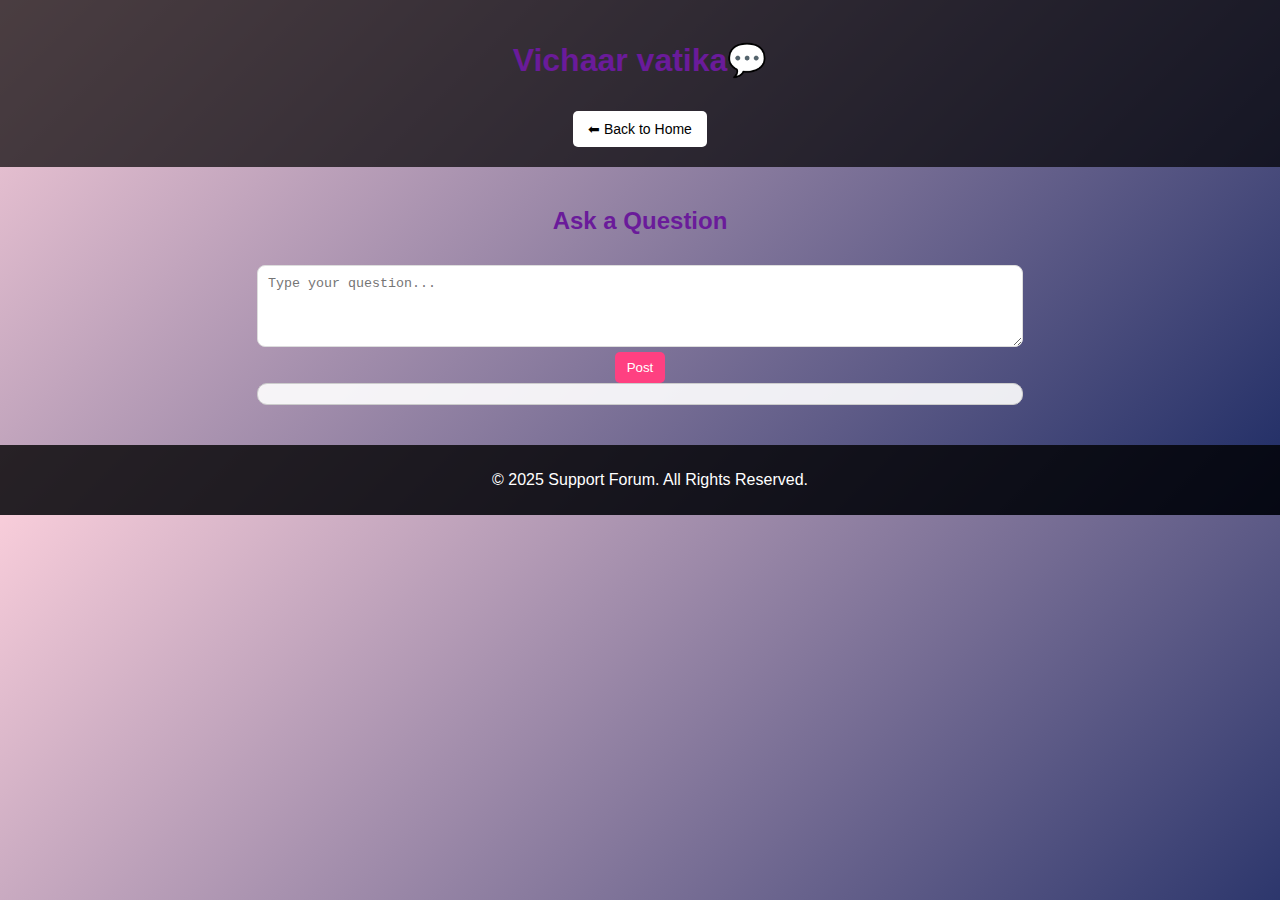
<file: feed.html>
<!DOCTYPE html>
<html lang="en">
<head>
    <meta charset="UTF-8">
    <meta name="viewport" content="width=device-width, initial-scale=1.0">
    <title>Support Forum</title>
    <link rel="stylesheet" href="styles.css">
    <style>
        body {
            font-family: 'Poppins', sans-serif;
            margin: 0;
            padding: 0;
            text-align: center;
            background: linear-gradient(135deg, #f8cdda, #1d2b64);
            color: #222;
        }
        header {
            background: rgba(0, 0, 0, 0.7);
            padding: 20px;
            color: white;
            display: flex;
            flex-direction: column;
            align-items: center;
            text-align: center;
        }
        .back-button {
            background: white;
            color: black;
            padding: 10px 15px;
            border: none;
            border-radius: 5px;
            cursor: pointer;
            font-size: 14px;
            margin-top: 10px;
        }
        .forum-container {
            display: flex;
            flex-direction: column;
            align-items: center;
            padding: 20px;
        }
        .forum-post {
            background: rgba(255, 255, 255, 0.95);
            padding: 15px;
            border-radius: 10px;
            box-shadow: 0 4px 10px rgba(0, 0, 0, 0.3);
            width: 60%;
            margin-bottom: 15px;
            position: relative;
            text-align: left;
        }
        .comment-btn, .edit-btn, .delete-btn, .answer-btn {
            background: #ff4081;
            color: white;
            border: none;
            padding: 8px 12px;
            border-radius: 5px;
            cursor: pointer;
            margin-top: 5px;
        }
        .edit-btn {
            background: #2196F3;
        }
        .delete-btn {
            background: #f44336;
        }
        .answer-btn {
            background: #4caf50;
        }
        textarea {
            width: 60%;
            height: 60px;
            margin-top: 10px;
            border-radius: 8px;
            padding: 10px;
            border: 1px solid #ddd;
        }
        .answers-container {
            padding-left: 20px;
            margin-top: 10px;
        }
        #questions-container {
            width: 60%;
            max-height: 300px;
            overflow-y: auto;
            border: 1px solid #ccc;
            padding: 10px;
            border-radius: 10px;
            background: rgba(255, 255, 255, 0.9);
        }
        footer {
            background: rgba(0, 0, 0, 0.8);
            color: white;
            padding: 10px;
            margin-top: 20px;
        }
    </style>
</head>
<body>
    <header>
        <h1>Vichaar vatika💬</h1>
        <button class="back-button" onclick="window.location.href='index.html'">⬅ Back to Home</button>
    </header>
    <section class="forum-container">
        <h2>Ask a Question</h2>
        <textarea id="question-input" placeholder="Type your question..."></textarea>
        <button class="comment-btn" onclick="postQuestion()">Post</button>

        <div id="questions-container"></div> <!-- Questions yahan show hongi -->
    </section>
    <footer>
        <p>&copy; 2025 Support Forum. All Rights Reserved.</p>
    </footer>

    <script>
        document.addEventListener("DOMContentLoaded", loadQuestions);

        function postQuestion() {
            const questionInput = document.getElementById("question-input");
            const questionText = questionInput.value.trim();

            if (questionText === "") {
                alert("Please enter a valid question!");
                return;
            }

            // Create a new question object
            const questionObj = { text: questionText, answers: [] };
            let questions = JSON.parse(localStorage.getItem("questions")) || [];
            questions.push(questionObj);
            localStorage.setItem("questions", JSON.stringify(questions));

            renderQuestions();
            questionInput.value = "";
        }

        function renderQuestions() {
            const questionsContainer = document.getElementById("questions-container");
            questionsContainer.innerHTML = "";

            let questions = JSON.parse(localStorage.getItem("questions")) || [];

            questions.forEach((questionObj, index) => {
                const questionDiv = document.createElement("div");
                questionDiv.classList.add("forum-post");

                const questionPara = document.createElement("p");
                questionPara.textContent = questionObj.text;

                // Edit button
                const editButton = document.createElement("button");
                editButton.textContent = "Edit";
                editButton.classList.add("edit-btn");
                editButton.onclick = function() {
                    const newQuestion = prompt("Edit your question:", questionPara.textContent);
                    if (newQuestion !== null && newQuestion.trim() !== "") {
                        questions[index].text = newQuestion;
                        localStorage.setItem("questions", JSON.stringify(questions));
                        renderQuestions();
                    }
                };

                // Delete button
                const deleteButton = document.createElement("button");
                deleteButton.textContent = "Delete";
                deleteButton.classList.add("delete-btn");
                deleteButton.onclick = function() {
                    questions.splice(index, 1);
                    localStorage.setItem("questions", JSON.stringify(questions));
                    renderQuestions();
                };

                // Answer button
                const answerButton = document.createElement("button");
                answerButton.textContent = "Answer";
                answerButton.classList.add("answer-btn");
                answerButton.onclick = function() {
                    const answerInput = prompt("Type your answer:");
                    if (answerInput !== null && answerInput.trim() !== "") {
                        questions[index].answers.push(answerInput);
                        localStorage.setItem("questions", JSON.stringify(questions));
                        renderQuestions();
                    }
                };

                // Display answers
                const answersContainer = document.createElement("div");
                answersContainer.classList.add("answers-container");
                questionObj.answers.forEach(answer => {
                    const answerPara = document.createElement("p");
                    answerPara.textContent = `Answer: ${answer}`;
                    answersContainer.appendChild(answerPara);
                });

                // Append everything
                questionDiv.appendChild(questionPara);
                questionDiv.appendChild(editButton);
                questionDiv.appendChild(deleteButton);
                questionDiv.appendChild(answerButton);
                questionDiv.appendChild(answersContainer);
                questionsContainer.appendChild(questionDiv);
            });
        }

        function loadQuestions() {
            renderQuestions();
        }
    </script>
</body>
</html>
</file>
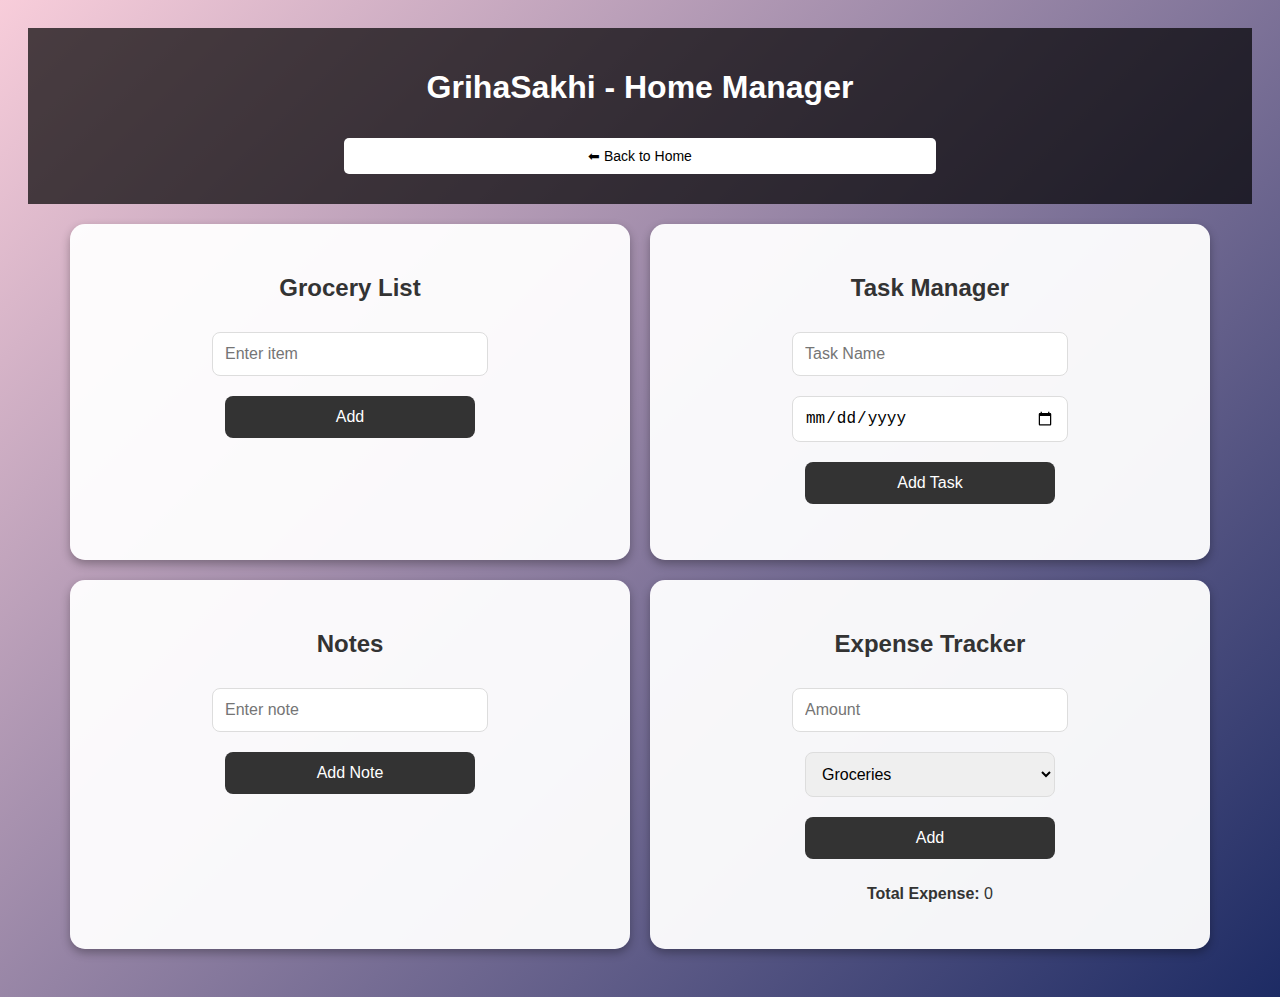
<file: home.html>
<!DOCTYPE html>
<html lang="en">
<head>
    <meta charset="UTF-8">
    <meta name="viewport" content="width=device-width, initial-scale=1.0">
    <title>GrihaSakhi - Home Manager</title>
    <style>
        body {
            font-family: 'Poppins', sans-serif;
            background: linear-gradient(135deg, #f8cdda, #1d2b64);
            text-align: center;
            padding: 20px;
            color: #333;
            transition: background 0.3s, color 0.3s;
        }
        body.dark-mode {
            background: linear-gradient(135deg, #1d2b64, #000);
            color: #fff;
        }
        header {
            background: rgba(0, 0, 0, 0.7);
            padding: 20px;
            color: white;
            animation: fadeIn 1s ease-in-out;
        }
        .container {
            display: flex;
            flex-wrap: wrap;
            justify-content: center;
            gap: 20px;
          
            padding: 20px;
        }
        .box {
            width: 100%;
            max-width: 500px;
            background: rgba(255, 255, 255, 0.95);
            padding: 30px;
            border-radius: 15px;
            box-shadow: 0 4px 10px rgba(0, 0, 0, 0.3);
            transition: transform 0.3s, box-shadow 0.3s;
            animation: fadeIn 1s ease-in-out;
        }
        body.dark-mode .box {
            background: rgba(0, 0, 0, 0.8);
            color: #fff;
        }
        .box:hover {
            transform: scale(1.05);
            box-shadow: 0 6px 15px rgba(0, 0, 0, 0.5);
        }
        h2 {
            color: #333;
        }
        body.dark-mode h2 {
            color: #fff;
        }
        input, button, select {
            width: 50%;
            margin: 10px 0;
            padding: 12px;
            border: 1px solid #ddd;
            border-radius: 8px;
            font-size: 16px;
        }
        
        button {
            background: #333;
            color: white;
            border: none;
            cursor: pointer;
            transition: 0.3s;
        }
        button:hover {
            background: #555;
        }
        .back-button {
            background: white;
            color: black;
            padding: 10px 15px;
            border: none;
            border-radius: 5px;
            cursor: pointer;
            font-size: 14px;
        }
        .dark-mode .back-button {
            background: #333;
            color: #fff;
        }
        .back-button:hover {
            background: #ddd;
        }
        ul {
            list-style: none;
            padding: 0;
        }
        li {
            background: #fff0f6;
            margin: 8px 0;
            padding: 12px;
            border-radius: 8px;
            display: flex;
            justify-content: space-between;
            align-items: center;
        }
        body.dark-mode li {
            background: #333;
            color: #fff;
        }
        li button {
            background: #333;
            padding: 8px;
            font-size: 14px;
            border-radius: 5px;
            color: white;
            cursor: pointer;
        }
        

        /* Notification styling */
        .notification {
            position: fixed;
            top: 20px;
            right: 20px;
            background: #4CAF50;
            color: white;
            padding: 15px;
            border-radius: 5px;
            display: none;
        }

        /* Animation */
        @keyframes fadeIn {
            from { opacity: 0; }
            to { opacity: 1; }
        }
    </style>
</head>
<body>
    <header>
        <h1>GrihaSakhi - Home Manager</h1>
        <button class="back-button" onclick="window.location.href='index.html'">⬅ Back to Home</button>
    </header>
    <div class="notification" id="notification">Feature added successfully!</div>
    <div class="container">
        
        <!-- Grocery List -->
        <div class="box">
            <h2>Grocery List</h2>
            <input type="text" id="groceryInput" placeholder="Enter item">
            <button onclick="addGrocery()">Add</button>
            <ul id="groceryList"></ul>
        </div>

        <!-- Task Manager -->
        <div class="box">
            <h2>Task Manager</h2>
            <input type="text" id="taskInput" placeholder="Task Name">
            <input type="date" id="taskDate">
            <button onclick="addTask()">Add Task</button>
            <ul id="taskList"></ul>
        </div>

        <!-- Notes -->
        <div class="box">
            <h2>Notes</h2>
            <input type="text" id="noteInput" placeholder="Enter note">
            <button onclick="addNote()">Add Note</button>
            <ul id="noteList"></ul>
        </div>

        <!-- Expense Tracker -->
        <div class="box">
            <h2>Expense Tracker</h2>
            <input type="number" id="expenseAmount" placeholder="Amount">
            <select id="expenseCategory">
                <option value="Groceries">Groceries</option>
                <option value="Utilities">Utilities</option>
                <option value="Entertainment">Entertainment</option>
                <option value="Other">Other</option>
            </select>
            <button onclick="addExpense()">Add</button>
            <ul id="expenseList"></ul>
            <p><strong>Total Expense:</strong> <span id="totalExpense">0</span></p>
        </div>
    </div>

    <script>
        document.addEventListener("DOMContentLoaded", function() {
            loadSavedData();
        });

        // Grocery List
        function addGrocery() {
            let input = document.getElementById("groceryInput");
            if (input.value.trim() === "") return;
            let list = document.getElementById("groceryList");
            let li = document.createElement("li");
            li.innerHTML = `${input.value} <button onclick="removeItem(this)">❌</button>`;
            list.appendChild(li);
            input.value = "";
            saveGroceryData();
        }

        // Task Manager
        function addTask() {
            let taskInput = document.getElementById("taskInput");
            let taskDate = document.getElementById("taskDate");
            if (taskInput.value.trim() === "" || taskDate.value === "") return;
            let list = document.getElementById("taskList");
            let li = document.createElement("li");
            li.innerHTML = `${taskInput.value} (Due: ${taskDate.value}) <button onclick="removeItem(this)">❌</button>`;
            list.appendChild(li);
            taskInput.value = "";
            taskDate.value = "";
            saveTaskData();
        }

        // Notes
        function addNote() {
            let noteInput = document.getElementById("noteInput");
            if (noteInput.value.trim() === "") return;
            let list = document.getElementById("noteList");
            let li = document.createElement("li");
            li.innerHTML = `${noteInput.value} <button onclick="removeItem(this)">❌</button>`;
            list.appendChild(li);
            noteInput.value = "";
            saveNoteData();
        }

        // Expense Tracker
        function addExpense() {
            let amount = document.getElementById("expenseAmount");
            let category = document.getElementById("expenseCategory").value;
            if (amount.value.trim() === "") return;
            let list = document.getElementById("expenseList");
            let li = document.createElement("li");
            li.innerHTML = `${amount.value} (${category}) <button onclick="removeItem(this)">❌</button>`;
            list.appendChild(li);
            updateTotalExpense();
            saveExpenseData();
        }

        // Common function to remove items (Grocery, Task, Note, Expense)
        function removeItem(button) {
            let listItem = button.parentElement;
            listItem.remove();
            saveAllData();
        }

        // Update total expenses
        function updateTotalExpense() {
            let total = 0;
            document.querySelectorAll("#expenseList li").forEach(item => {
                let amount = item.innerHTML.split(" ")[0];
                total += parseFloat(amount);
            });
            document.getElementById("totalExpense").textContent = total;
        }

        // Save data to localStorage
        function saveGroceryData() {
            localStorage.setItem("groceryList", document.getElementById("groceryList").innerHTML);
        }

        function saveTaskData() {
            localStorage.setItem("taskList", document.getElementById("taskList").innerHTML);
        }

        function saveNoteData() {
            localStorage.setItem("noteList", document.getElementById("noteList").innerHTML);
        }

        function saveExpenseData() {
            localStorage.setItem("expenseList", document.getElementById("expenseList").innerHTML);
            localStorage.setItem("totalExpense", document.getElementById("totalExpense").textContent);
        }

        // Save all data together
        function saveAllData() {
            saveGroceryData();
            saveTaskData();
            saveNoteData();
            saveExpenseData();
        }

        // Load data from localStorage
        function loadSavedData() {
            if (localStorage.getItem("groceryList")) {
                document.getElementById("groceryList").innerHTML = localStorage.getItem("groceryList");
            }
            if (localStorage.getItem("taskList")) {
                document.getElementById("taskList").innerHTML = localStorage.getItem("taskList");
            }
            if (localStorage.getItem("noteList")) {
                document.getElementById("noteList").innerHTML = localStorage.getItem("noteList");
            }
            if (localStorage.getItem("expenseList")) {
                document.getElementById("expenseList").innerHTML = localStorage.getItem("expenseList");
            }
            if (localStorage.getItem("totalExpense")) {
                document.getElementById("totalExpense").textContent = localStorage.getItem("totalExpense");
            }
        }

        // Dark mode toggle
        function toggleDarkMode() {
            document.body.classList.toggle("dark-mode");
            saveAllData();  // Save data to localStorage on mode toggle
        }
    </script>
</body>
</html>
</file>
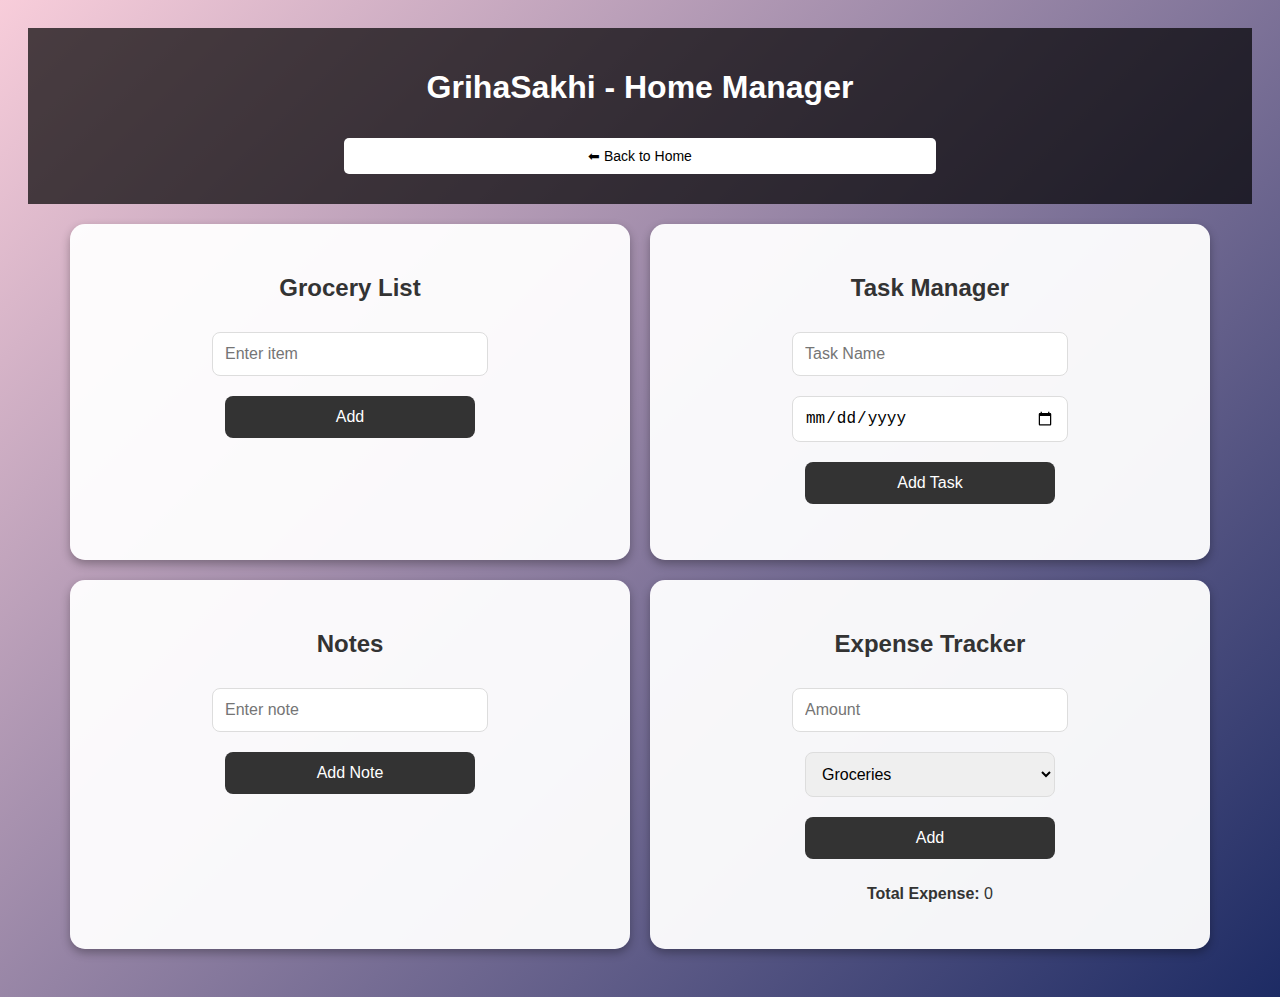
<file: homeManager.html>
<!DOCTYPE html>
<html lang="en">
<head>
    <meta charset="UTF-8">
    <meta name="viewport" content="width=device-width, initial-scale=1.0">
    <title>GrihaSakhi - Home Manager</title>
    <style>
        body {
            font-family: 'Poppins', sans-serif;
            background: linear-gradient(135deg, #f8cdda, #1d2b64);
            text-align: center;
            padding: 20px;
            color: #333;
            transition: background 0.3s, color 0.3s;
        }
        body.dark-mode {
            background: linear-gradient(135deg, #1d2b64, #000);
            color: #fff;
        }
        header {
            background: rgba(0, 0, 0, 0.7);
            padding: 20px;
            color: white;
            animation: fadeIn 1s ease-in-out;
        }
        .container {
            display: flex;
            flex-wrap: wrap;
            justify-content: center;
            gap: 20px;
          
            padding: 20px;
        }
        .box {
            width: 100%;
            max-width: 500px;
            background: rgba(255, 255, 255, 0.95);
            padding: 30px;
            border-radius: 15px;
            box-shadow: 0 4px 10px rgba(0, 0, 0, 0.3);
            transition: transform 0.3s, box-shadow 0.3s;
            animation: fadeIn 1s ease-in-out;
        }
        body.dark-mode .box {
            background: rgba(0, 0, 0, 0.8);
            color: #fff;
        }
        .box:hover {
            transform: scale(1.05);
            box-shadow: 0 6px 15px rgba(0, 0, 0, 0.5);
        }
        h2 {
            color: #333;
        }
        body.dark-mode h2 {
            color: #fff;
        }
        input, button, select {
            width: 50%;
            margin: 10px 0;
            padding: 12px;
            border: 1px solid #ddd;
            border-radius: 8px;
            font-size: 16px;
        }
        
        button {
            background: #333;
            color: white;
            border: none;
            cursor: pointer;
            transition: 0.3s;
        }
        button:hover {
            background: #555;
        }
        .back-button {
            background: white;
            color: black;
            padding: 10px 15px;
            border: none;
            border-radius: 5px;
            cursor: pointer;
            font-size: 14px;
        }
        .dark-mode .back-button {
            background: #333;
            color: #fff;
        }
        .back-button:hover {
            background: #ddd;
        }
        ul {
            list-style: none;
            padding: 0;
        }
        li {
            background: #fff0f6;
            margin: 8px 0;
            padding: 12px;
            border-radius: 8px;
            display: flex;
            justify-content: space-between;
            align-items: center;
        }
        body.dark-mode li {
            background: #333;
            color: #fff;
        }
        li button {
            background: #333;
            padding: 8px;
            font-size: 14px;
            border-radius: 5px;
            color: white;
            cursor: pointer;
        }
        

        /* Notification styling */
        .notification {
            position: fixed;
            top: 20px;
            right: 20px;
            background: #4CAF50;
            color: white;
            padding: 15px;
            border-radius: 5px;
            display: none;
        }

        /* Animation */
        @keyframes fadeIn {
            from { opacity: 0; }
            to { opacity: 1; }
        }
    </style>
</head>
<body>
    <header>
        <h1>GrihaSakhi - Home Manager</h1>
        <button class="back-button" onclick="window.location.href='index.html'">⬅ Back to Home</button>
    </header>
    <div class="notification" id="notification">Feature added successfully!</div>
    <div class="container">
        
        <!-- Grocery List -->
        <div class="box">
            <h2>Grocery List</h2>
            <input type="text" id="groceryInput" placeholder="Enter item">
            <button onclick="addGrocery()">Add</button>
            <ul id="groceryList"></ul>
        </div>

        <!-- Task Manager -->
        <div class="box">
            <h2>Task Manager</h2>
            <input type="text" id="taskInput" placeholder="Task Name">
            <input type="date" id="taskDate">
            <button onclick="addTask()">Add Task</button>
            <ul id="taskList"></ul>
        </div>

        <!-- Notes -->
        <div class="box">
            <h2>Notes</h2>
            <input type="text" id="noteInput" placeholder="Enter note">
            <button onclick="addNote()">Add Note</button>
            <ul id="noteList"></ul>
        </div>

        <!-- Expense Tracker -->
        <div class="box">
            <h2>Expense Tracker</h2>
            <input type="number" id="expenseAmount" placeholder="Amount">
            <select id="expenseCategory">
                <option value="Groceries">Groceries</option>
                <option value="Utilities">Utilities</option>
                <option value="Entertainment">Entertainment</option>
                <option value="Other">Other</option>
            </select>
            <button onclick="addExpense()">Add</button>
            <ul id="expenseList"></ul>
            <p><strong>Total Expense:</strong> <span id="totalExpense">0</span></p>
        </div>
    </div>

    <script>
        document.addEventListener("DOMContentLoaded", function() {
            loadSavedData();
        });

        // Grocery List
        function addGrocery() {
            let input = document.getElementById("groceryInput");
            if (input.value.trim() === "") return;
            let list = document.getElementById("groceryList");
            let li = document.createElement("li");
            li.innerHTML = ${input.value} <button onclick="removeItem(this)">❌</button>;
            list.appendChild(li);
            input.value = "";
            saveGroceryData();
        }

        // Task Manager
        function addTask() {
            let taskInput = document.getElementById("taskInput");
            let taskDate = document.getElementById("taskDate");
            if (taskInput.value.trim() === "" || taskDate.value === "") return;
            let list = document.getElementById("taskList");
            let li = document.createElement("li");
            li.innerHTML = ${taskInput.value} (Due: ${taskDate.value}) <button onclick="removeItem(this)">❌</button>;
            list.appendChild(li);
            taskInput.value = "";
            taskDate.value = "";
            saveTaskData();
        }

        // Notes
        function addNote() {
            let noteInput = document.getElementById("noteInput");
            if (noteInput.value.trim() === "") return;
            let list = document.getElementById("noteList");
            let li = document.createElement("li");
            li.innerHTML = ${noteInput.value} <button onclick="removeItem(this)">❌</button>;
            list.appendChild(li);
            noteInput.value = "";
            saveNoteData();
        }

        // Expense Tracker
        function addExpense() {
            let amount = document.getElementById("expenseAmount");
            let category = document.getElementById("expenseCategory").value;
            if (amount.value.trim() === "") return;
            let list = document.getElementById("expenseList");
            let li = document.createElement("li");
            li.innerHTML = ${amount.value} (${category}) <button onclick="removeItem(this)">❌</button>;
            list.appendChild(li);
            updateTotalExpense();
            saveExpenseData();
        }

        // Common function to remove items (Grocery, Task, Note, Expense)
        function removeItem(button) {
            let listItem = button.parentElement;
            listItem.remove();
            saveAllData();
        }

        // Update total expenses
        function updateTotalExpense() {
            let total = 0;
            document.querySelectorAll("#expenseList li").forEach(item => {
                let amount = item.innerHTML.split(" ")[0];
                total += parseFloat(amount);
            });
            document.getElementById("totalExpense").textContent = total;
        }

        // Save data to localStorage
        function saveGroceryData() {
            localStorage.setItem("groceryList", document.getElementById("groceryList").innerHTML);
        }

        function saveTaskData() {
            localStorage.setItem("taskList", document.getElementById("taskList").innerHTML);
        }

        function saveNoteData() {
            localStorage.setItem("noteList", document.getElementById("noteList").innerHTML);
        }

        function saveExpenseData() {
            localStorage.setItem("expenseList", document.getElementById("expenseList").innerHTML);
            localStorage.setItem("totalExpense", document.getElementById("totalExpense").textContent);
        }

        // Save all data together
        function saveAllData() {
            saveGroceryData();
            saveTaskData();
            saveNoteData();
            saveExpenseData();
        }

        // Load data from localStorage
        function loadSavedData() {
            if (localStorage.getItem("groceryList")) {
                document.getElementById("groceryList").innerHTML = localStorage.getItem("groceryList");
            }
            if (localStorage.getItem("taskList")) {
                document.getElementById("taskList").innerHTML = localStorage.getItem("taskList");
            }
            if (localStorage.getItem("noteList")) {
                document.getElementById("noteList").innerHTML = localStorage.getItem("noteList");
            }
            if (localStorage.getItem("expenseList")) {
                document.getElementById("expenseList").innerHTML = localStorage.getItem("expenseList");
            }
            if (localStorage.getItem("totalExpense")) {
                document.getElementById("totalExpense").textContent = localStorage.getItem("totalExpense");
            }
        }

        // Dark mode toggle
        function toggleDarkMode() {
            document.body.classList.toggle("dark-mode");
            saveAllData();  // Save data to localStorage on mode toggle
        }
    </script>
</body>
</html>
</file>
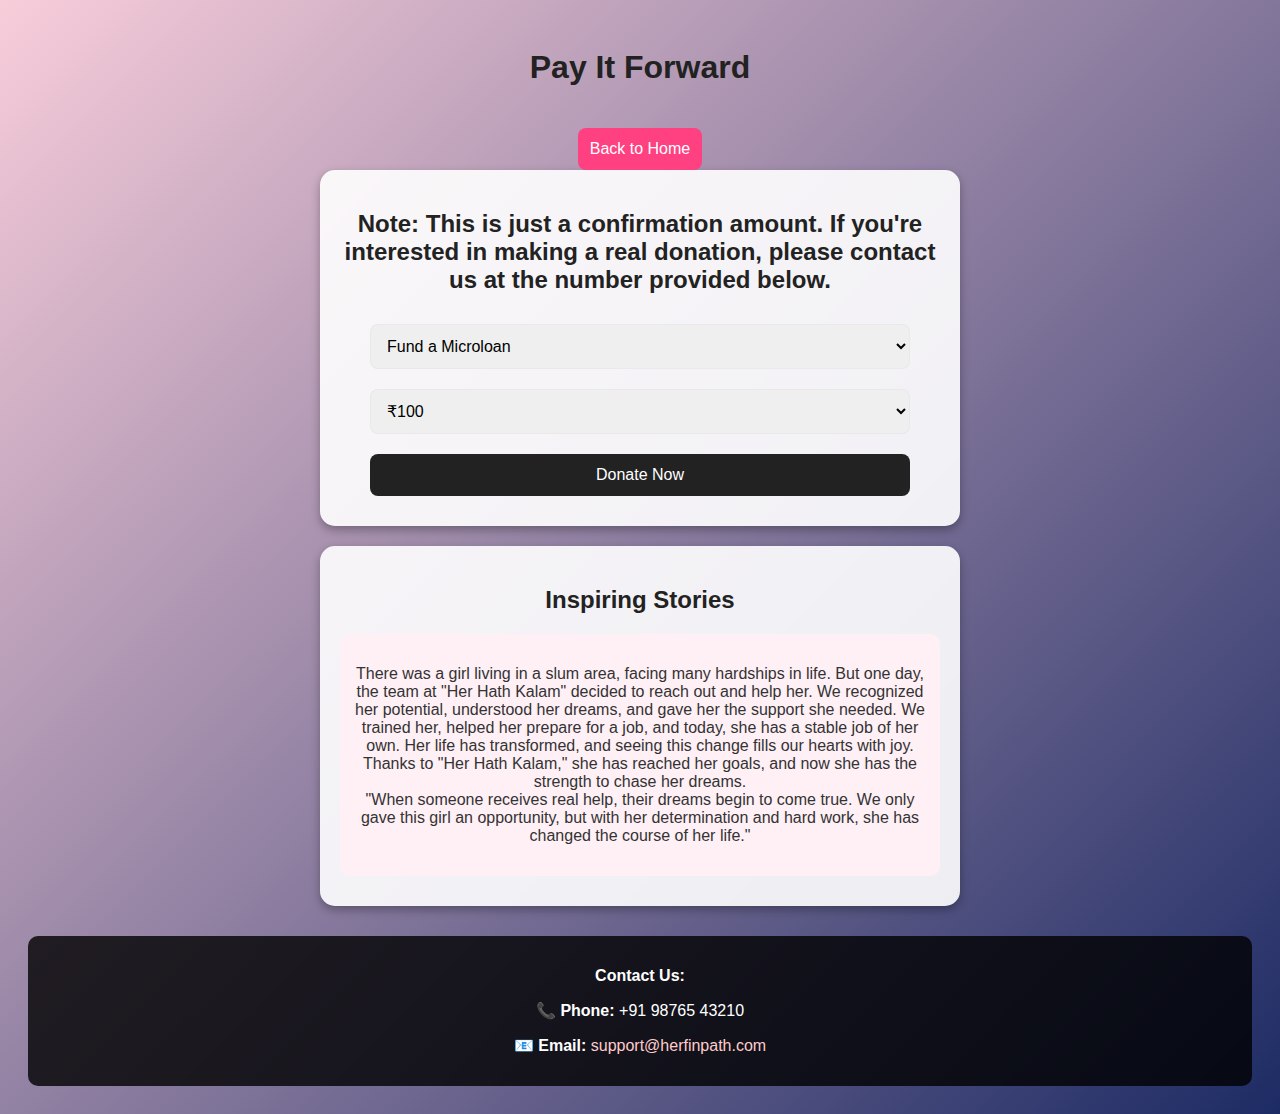
<file: pay.html>
<!DOCTYPE html>
<html lang="en">
<head>
    <meta charset="UTF-8">
    <meta name="viewport" content="width=device-width, initial-scale=1.0">
    <title>Pay It Forward - HerFinPath</title>
    <style>
        body {
            font-family: 'Poppins', sans-serif;
            text-align: center;
            background: linear-gradient(135deg, #f8cdda, #1d2b64);
            color: white;
            padding: 20px;
        }
        .container {
            max-width: 600px;
            margin: auto;
            background: rgba(255, 255, 255, 0.9);
            padding: 20px;
            border-radius: 15px;
            box-shadow: 0 4px 10px rgba(0, 0, 0, 0.3);
            color: #333;
        }
        h1, h2 {
            color:#222;
        }
        input, select, button {
            width: 90%;
            margin: 10px 0;
            padding: 12px;
            border: 1px solid #dddddd52;
            border-radius: 8px;
            font-size: 16px;
        }
        button {
            background:#222;
            color: white;
            border: none;
            cursor: pointer;
            transition: background 0.3s;
        }
        button:hover {
            background:#444;
        }
        .stories {
            margin-top: 20px;
        }
        .story {
            background: #fff0f6;
            padding: 15px;
            border-radius: 10px;
            margin: 10px 0;
        }
        .back-home {
            margin-top: 20px;
            padding: 12px;
            background: #ff4081;
            color: white;
            border-radius: 8px;
            text-decoration: none;
            display: inline-block;
        }
        .back-home:hover {
            background: #e91e63;
        }
        .footer {
            margin-top: 30px;
            padding: 15px;
            background: rgba(0, 0, 0, 0.8);
            color: white;
            border-radius: 10px;
        }
        .footer a {
            color: #ffcccb;
            text-decoration: none;
        }
        .footer a:hover {
            text-decoration: underline;
        }
    </style>
    <script>
        // window.onload = function() {
        //     alert("This is a demo website");
        // };
        
        function handleDonation(event) {
            event.preventDefault();
            let amount = document.getElementById("amount").value;
            let category = document.getElementById("category").value;
            let customAmount = document.getElementById("customAmount").value;
            
            let donationAmount = amount === "custom" ? customAmount : amount;

            if(donationAmount && donationAmount > 0) {
                alert(Thank you for donating ₹${donationAmount} towards ${category}! Your contribution is appreciated.);
                document.getElementById("donationForm").reset();
                document.getElementById("customAmount").style.display = "none";
            } else {
                alert("Please enter a valid donation amount.");
            }
        }
    </script>
</head>
<body>
    <h1>Pay It Forward</h1>
    <a href="index.html" class="back-home">Back to Home</a>
    
    <div class="container">
        <h2>Note: This is just a confirmation amount. If you're interested in making a real donation, please contact us at the number provided below.</h2>
        <form id="donationForm" onsubmit="handleDonation(event)">
            <select id="category">
                <option value="Microloan">Fund a Microloan</option>
                <option value="Scholarship">Sponsor a Scholarship</option>
                <option value="Mentorship">Become a Mentor</option>
            </select>
            <select id="amount">
                <option value="100">₹100</option>
                <option value="200">₹200</option>
                <option value="500">₹500</option>
                <option value="1000">₹1000</option>
                <option value="custom">Custom Amount</option>
            </select>
            <input type="number" id="customAmount" placeholder="Enter Amount (₹)" min="1" style="display:none;">
            <button type="submit">Donate Now</button>
        </form>
    </div>
    
    <div class="container stories">
        <h2>Inspiring Stories</h2>
        <div class="story">
            <p>There was a girl living in a slum area, facing many hardships in life. But one day, the team at "Her Hath Kalam" decided to reach out and help her. We recognized her potential, understood her dreams, and gave her the support she needed. We trained her, helped her prepare for a job, and today, she has a stable job of her own. Her life has transformed, and seeing this change fills our hearts with joy. Thanks to "Her Hath Kalam," she has reached her goals, and now she has the strength to chase her dreams.
<br>"When someone receives real help, their dreams begin to come true. We only gave this girl an opportunity, but with her determination and hard work, she has changed the course of her life."</p>
        </div>
        
    </div>

    <!-- Contact Information -->
    <div class="footer">
        <p><strong>Contact Us:</strong></p>
        <p>📞 <strong>Phone:</strong> +91 98765 43210</p>
        <p>📧 <strong>Email:</strong> <a href="mailto:support@herfinpath.com">support@herfinpath.com</a></p>
    </div>

    <script>
        document.getElementById("amount").addEventListener("change", function() {
            let customAmountInput = document.getElementById("customAmount");
            if (this.value === "custom") {
                customAmountInput.style.display = "block";
            } else {
                customAmountInput.style.display = "none";
                customAmountInput.value = "";
            }
        });
    </script>
</body>
</html>
</file>
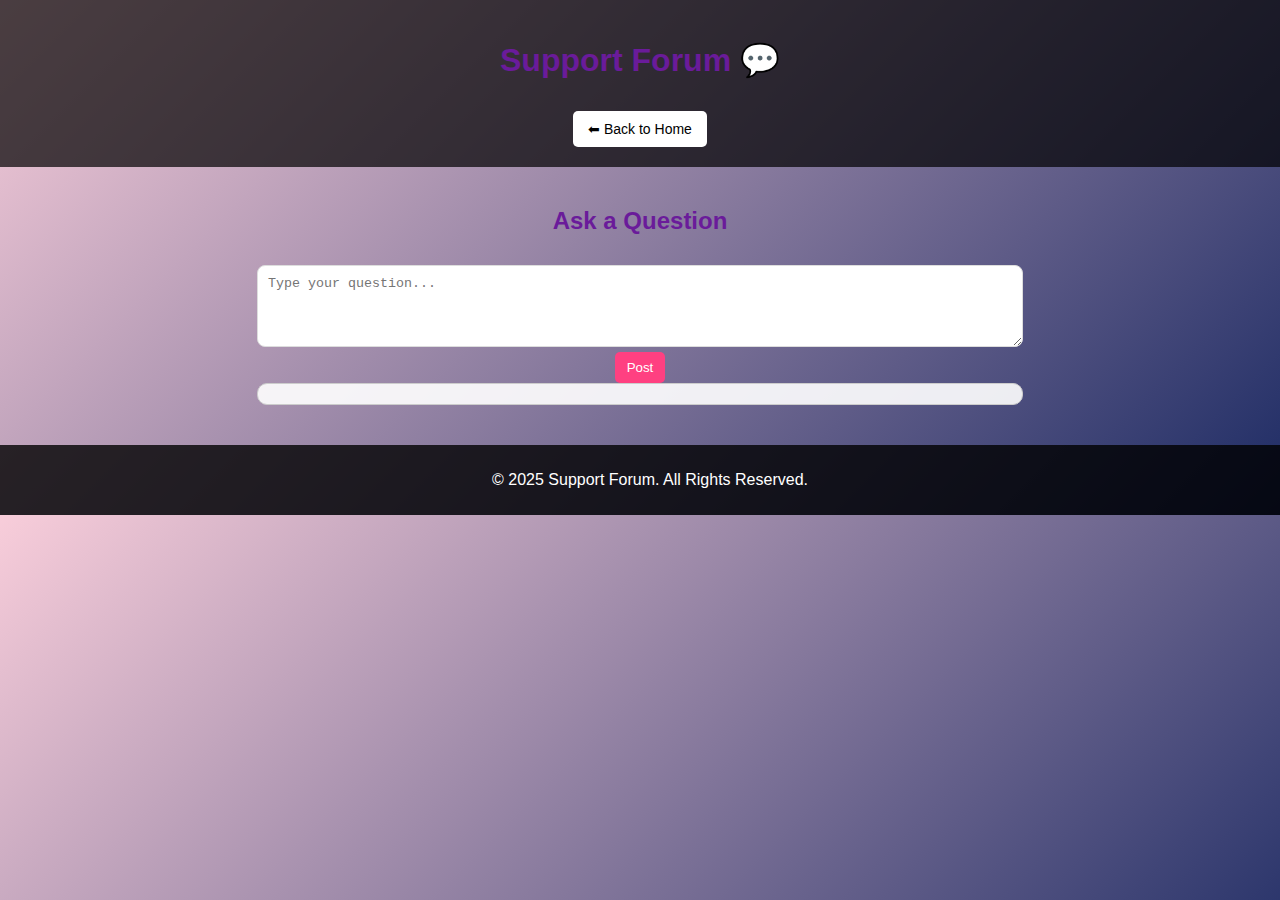
<file: support.html>
<!DOCTYPE html>
<html lang="en">
<head>
    <meta charset="UTF-8">
    <meta name="viewport" content="width=device-width, initial-scale=1.0">
    <title>Support Forum</title>
    <link rel="stylesheet" href="styles.css">
    <style>
        body {
            font-family: 'Poppins', sans-serif;
            margin: 0;
            padding: 0;
            text-align: center;
            background: linear-gradient(135deg, #f8cdda, #1d2b64);
            color: #222;
        }
        header {
            background: rgba(0, 0, 0, 0.7);
            padding: 20px;
            color: white;
            display: flex;
            flex-direction: column;
            align-items: center;
            text-align: center;
        }
        .back-button {
            background: white;
            color: black;
            padding: 10px 15px;
            border: none;
            border-radius: 5px;
            cursor: pointer;
            font-size: 14px;
            margin-top: 10px;
        }
        .forum-container {
            display: flex;
            flex-direction: column;
            align-items: center;
            padding: 20px;
        }
        .forum-post {
            background: rgba(255, 255, 255, 0.95);
            padding: 15px;
            border-radius: 10px;
            box-shadow: 0 4px 10px rgba(0, 0, 0, 0.3);
            width: 60%;
            margin-bottom: 15px;
            position: relative;
            text-align: left;
        }
        .comment-btn, .edit-btn, .delete-btn {
            background: #ff4081;
            color: white;
            border: none;
            padding: 8px 12px;
            border-radius: 5px;
            cursor: pointer;
            margin-top: 5px;
        }
        .edit-btn {
            background: #2196F3;
        }
        .delete-btn {
            background: #f44336;
        }
        textarea {
            width: 60%;
            height: 60px;
            margin-top: 10px;
            border-radius: 8px;
            padding: 10px;
            border: 1px solid #ddd;
        }
        #questions-container {
            width: 60%;
            max-height: 300px; /* Scrollable comments section */
            overflow-y: auto;
            border: 1px solid #ccc;
            padding: 10px;
            border-radius: 10px;
            background: rgba(255, 255, 255, 0.9);
        }
        footer {
            background: rgba(0, 0, 0, 0.8);
            color: white;
            padding: 10px;
            margin-top: 20px;
        }
    </style>
</head>
<body>
    <header>
        <h1>Support Forum 💬</h1>
        <button class="back-button" onclick="window.location.href='index.html'">⬅ Back to Home</button>
    </header>
    <section class="forum-container">
        <h2>Ask a Question</h2>
        <textarea id="question-input" placeholder="Type your question..."></textarea>
        <button class="comment-btn" onclick="postQuestion()">Post</button>

        <div id="questions-container"></div> <!-- Questions yahan show hongi -->
    </section>
    <footer>
        <p>&copy; 2025 Support Forum. All Rights Reserved.</p>
    </footer>

    <script>
        document.addEventListener("DOMContentLoaded", loadQuestions);

        function postQuestion() {
            const questionInput = document.getElementById("question-input");
            const questionText = questionInput.value.trim();

            if (questionText === "") {
                alert("Please enter a valid question!");
                return;
            }

            // Create a new question object
            const questionObj = { text: questionText };
            let questions = JSON.parse(localStorage.getItem("questions")) || [];
            questions.push(questionObj);
            localStorage.setItem("questions", JSON.stringify(questions));

            renderQuestions();
            questionInput.value = "";
        }

        function renderQuestions() {
            const questionsContainer = document.getElementById("questions-container");
            questionsContainer.innerHTML = "";

            let questions = JSON.parse(localStorage.getItem("questions")) || [];

            questions.forEach((questionObj, index) => {
                const questionDiv = document.createElement("div");
                questionDiv.classList.add("forum-post");

                const questionPara = document.createElement("p");
                questionPara.textContent = questionObj.text;

                // Edit button
                const editButton = document.createElement("button");
                editButton.textContent = "Edit";
                editButton.classList.add("edit-btn");
                editButton.onclick = function() {
                    const newQuestion = prompt("Edit your question:", questionPara.textContent);
                    if (newQuestion !== null && newQuestion.trim() !== "") {
                        questions[index].text = newQuestion;
                        localStorage.setItem("questions", JSON.stringify(questions));
                        renderQuestions();
                    }
                };

                // Delete button
                const deleteButton = document.createElement("button");
                deleteButton.textContent = "Delete";
                deleteButton.classList.add("delete-btn");
                deleteButton.onclick = function() {
                    questions.splice(index, 1);
                    localStorage.setItem("questions", JSON.stringify(questions));
                    renderQuestions();
                };

                // Append everything
                questionDiv.appendChild(questionPara);
                questionDiv.appendChild(editButton);
                questionDiv.appendChild(deleteButton);
                questionsContainer.appendChild(questionDiv);
            });
        }

        function loadQuestions() {
            renderQuestions();
        }
    </script>
</body>
</html>
</file>
<file: styles.css>
/* General Styles */
body {
    font-family: 'Poppins', sans-serif;
    background-color: #f4f4f9;
    margin: 0;
    padding: 0;
    color: #333;
  }
  
  h1, h2, h3 {
    font-family: 'Roboto', sans-serif;
    color: #6a1b9a;
  }
  html {
    scroll-behavior: smooth;
  }
  
  /* Navbar */
  .navbar {
    background-color: #6a1b9a;
    color: white;
    display: flex;
    justify-content: space-between;
    padding: 15px 30px;
  }
  
  .navbar .logo {
    font-size: 1.8rem;
    font-weight: 600;
  }
  
  nav ul {
    list-style-type: none;
    display: flex;
    gap: 20px;
  }
  
  nav ul li a {
    color: white;
    text-decoration: none;
    font-weight: 500;
  }
  
  /* Hero Section */
  .hero {
    background-color: #9c27b0;
    color: white;
    text-align: center;
    padding: 80px 20px;
  }
  
  .hero-content h2 {
    font-size: 2.5rem;
  }
  
  .hero-content p {
    font-size: 1.2rem;
    margin: 20px 0;
  }
  
  .cta-btn {
    background-color: #ff4081;
    border: none;
    padding: 15px 30px;
    color: white;
    font-size: 1rem;
    cursor: pointer;
    transition: background-color 0.3s ease;
  }
  
  .cta-btn:hover {
    background-color: #e91e63;
  }
  
  /* Section Styles */
  .section {
    padding: 60px 20px;
    text-align: center;
  }
  
  .section h2 {
    font-size: 2rem;
    margin-bottom: 30px;
  }
  
  .card-container {
    display: flex;
    justify-content: center;
    gap: 30px;
  }
  
  .card {
    background-color: #fff;
    border-radius: 10px;
    box-shadow: 0 4px 8px rgba(0, 0, 0, 0.1);
    padding: 20px;
    width: 250px;
    transition: transform 0.3s ease;
  }
  
  .card:hover {
    transform: translateY(-10px);
  }
  
  .toggle-container {
    background-color: #e1bee7;
    padding: 20px;
    border-radius: 10px;
  }
  
  .toggle {
    background-color: #ab47bc;
    color: white;
    padding: 15px;
    cursor: pointer;
    border-radius: 5px;
    text-align: left;
  }
  
  .toggle-content {
    display: none;
    padding: 10px;
    background-color: #f3e5f5;
    border-radius: 5px;
  }
  
  /* Footer */
  footer {
    background-color: #6a1b9a;
    color: white;
    text-align: center;
    padding: 20px 0;
    position: relative;
    bottom: 0;
    width: 100%;
  }
  
  /* Animations */
  @keyframes fadeIn {
    0% { opacity: 0; }
    100% { opacity: 1; }
  }
  
  .hero {
    animation: fadeIn 2s ease-out;
  }
</file>
